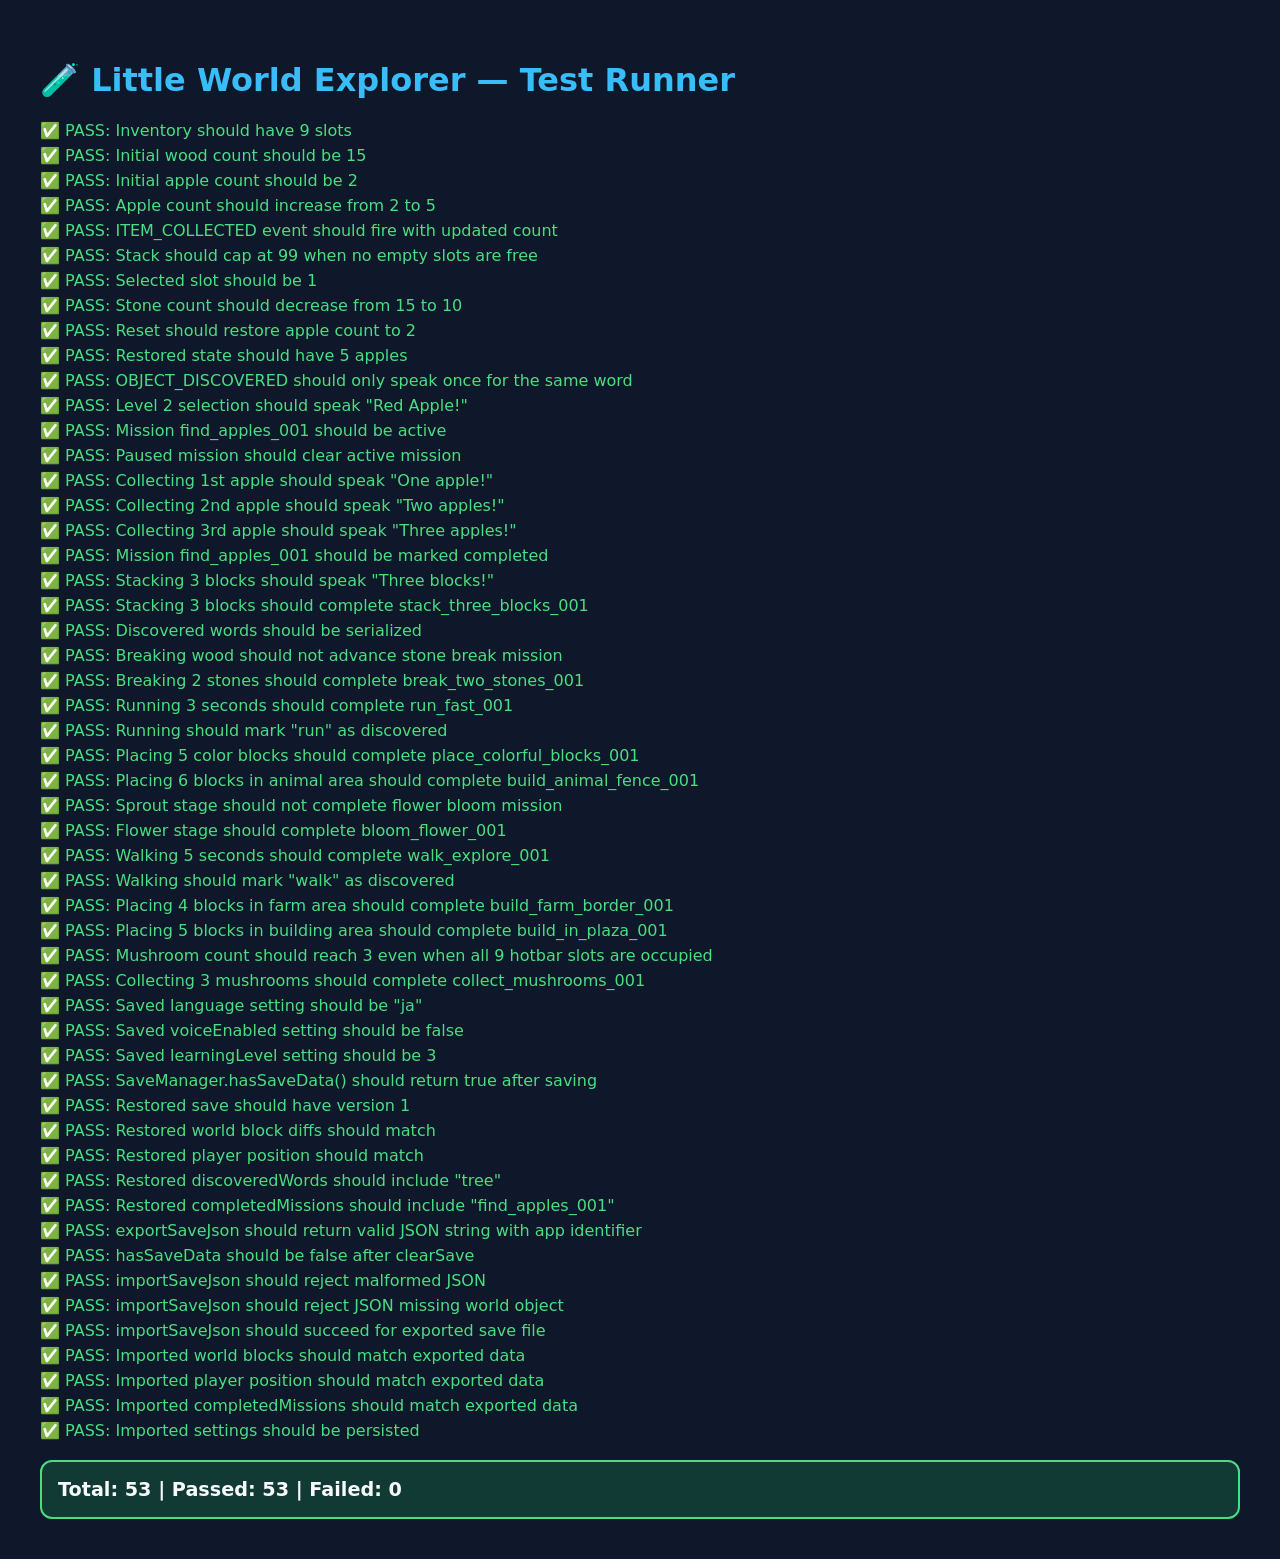
<file: tests/test-runner.html>
<!DOCTYPE html>
<html lang="en">
<head>
  <meta charset="UTF-8" />
  <title>Little World Explorer - Browser Test Suite</title>
  <style>
    body {
      font-family: system-ui, -apple-system, sans-serif;
      background: #0f172a;
      color: #f8fafc;
      padding: 32px;
    }
    h1 { color: #38bdf8; }
    .pass { color: #4ade80; margin: 6px 0; }
    .fail { color: #f87171; font-weight: bold; margin: 6px 0; }
    #summary {
      margin-top: 20px;
      padding: 16px;
      border-radius: 12px;
      font-size: 1.2rem;
      font-weight: bold;
    }
    .all-pass { background: rgba(34, 197, 94, 0.2); border: 2px solid #4ade80; }
    .has-fail { background: rgba(239, 68, 68, 0.2); border: 2px solid #f87171; }
  </style>
</head>
<body>
  <h1>🧪 Little World Explorer — Test Runner</h1>
  <div id="results"></div>
  <div id="summary">Running tests...</div>

  <script type="module">
    import { runInventoryTests } from './inventory.test.js';
    import { runLearningTests } from './learning.test.js';
    import { runSaveTests } from './save.test.js';

    const resultsEl = document.getElementById('results');
    const summaryEl = document.getElementById('summary');
    let passed = 0;
    let failed = 0;

    function assert(condition, message) {
      const div = document.createElement('div');
      if (condition) {
        passed++;
        div.className = 'pass';
        div.textContent = `✅ PASS: ${message}`;
      } else {
        failed++;
        div.className = 'fail';
        div.textContent = `❌ FAIL: ${message}`;
      }
      resultsEl.appendChild(div);
    }

    async function runAll() {
      try {
        await runInventoryTests(assert);
        await runLearningTests(assert);
        await runSaveTests(assert);
      } catch (err) {
        assert(false, `Unhandled exception: ${err.message}`);
      }

      summaryEl.textContent = `Total: ${passed + failed} | Passed: ${passed} | Failed: ${failed}`;
      summaryEl.className = failed === 0 ? 'all-pass' : 'has-fail';
      window.__TEST_RESULTS__ = { passed, failed };
    }

    runAll();
  </script>
</body>
</html>
</file>
